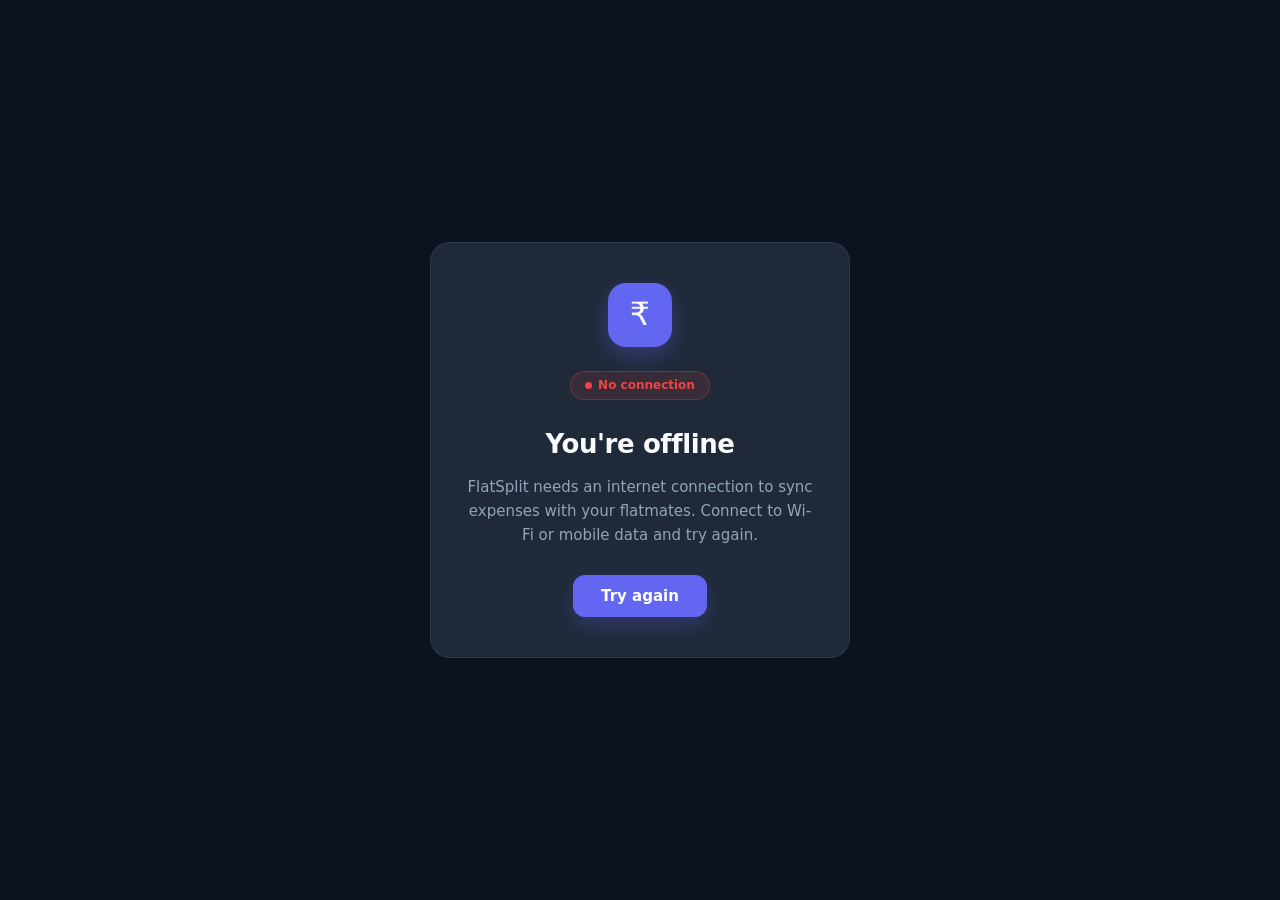
<file: offline.html>
<!DOCTYPE html>
<html lang="en" data-theme="dark">
  <head>
    <meta charset="UTF-8" />
    <meta name="viewport" content="width=device-width, initial-scale=1.0" />
    <meta name="theme-color" content="#0B1220" />
    <title>FlatSplit — Offline</title>
    <link rel="icon" href="icons/favicon.svg" type="image/svg+xml" />
    <style>
      :root { color-scheme: dark; }
      *, *::before, *::after { box-sizing: border-box; }
      body {
        margin: 0;
        min-height: 100vh;
        background: #0B1220;
        color: #F9FAFB;
        font: 400 16px/1.6 system-ui, -apple-system, sans-serif;
        display: grid;
        place-items: center;
        padding: 24px;
        -webkit-font-smoothing: antialiased;
      }
      .card {
        width: min(420px, 100%);
        background: #1F2937;
        border: 1px solid rgba(255,255,255,.08);
        border-radius: 20px;
        padding: 40px 36px;
        text-align: center;
        animation: up .4s cubic-bezier(.22,.68,0,1.2) both;
      }
      .icon {
        width: 64px;
        height: 64px;
        background: #6366F1;
        border-radius: 18px;
        display: grid;
        place-items: center;
        margin: 0 auto 24px;
        font-size: 32px;
        box-shadow: 0 8px 24px rgba(99,102,241,.35);
      }
      h1 { margin: 0 0 10px; font-size: 26px; letter-spacing: -.4px; }
      p  { color: #94A3B8; margin: 0 0 28px; font-size: 15px; }
      button {
        background: #6366F1;
        color: #fff;
        border: 0;
        border-radius: 12px;
        padding: 12px 28px;
        font: 700 15px system-ui;
        cursor: pointer;
        transition: background .15s, transform .15s;
        box-shadow: 0 8px 24px rgba(99,102,241,.3);
      }
      button:hover  { background: #5254cc; transform: translateY(-1px); }
      button:active { transform: translateY(0) scale(.98); }
      .badge {
        display: inline-flex;
        align-items: center;
        gap: 6px;
        background: rgba(239,68,68,.12);
        border: 1px solid rgba(239,68,68,.3);
        color: #EF4444;
        border-radius: 99px;
        padding: 4px 14px;
        font-size: 12px;
        font-weight: 700;
        margin-bottom: 24px;
      }
      .dot { width: 7px; height: 7px; border-radius: 50%; background: #EF4444; }
      @keyframes up { from { opacity: 0; transform: translateY(12px); } to { opacity: 1; transform: none; } }
    </style>
  </head>
  <body>
    <div class="card">
      <div class="icon">₹</div>
      <div class="badge"><span class="dot"></span> No connection</div>
      <h1>You're offline</h1>
      <p>FlatSplit needs an internet connection to sync expenses with your flatmates. Connect to Wi-Fi or mobile data and try again.</p>
      <button onclick="location.reload()">Try again</button>
    </div>
  </body>
</html>
</file>
